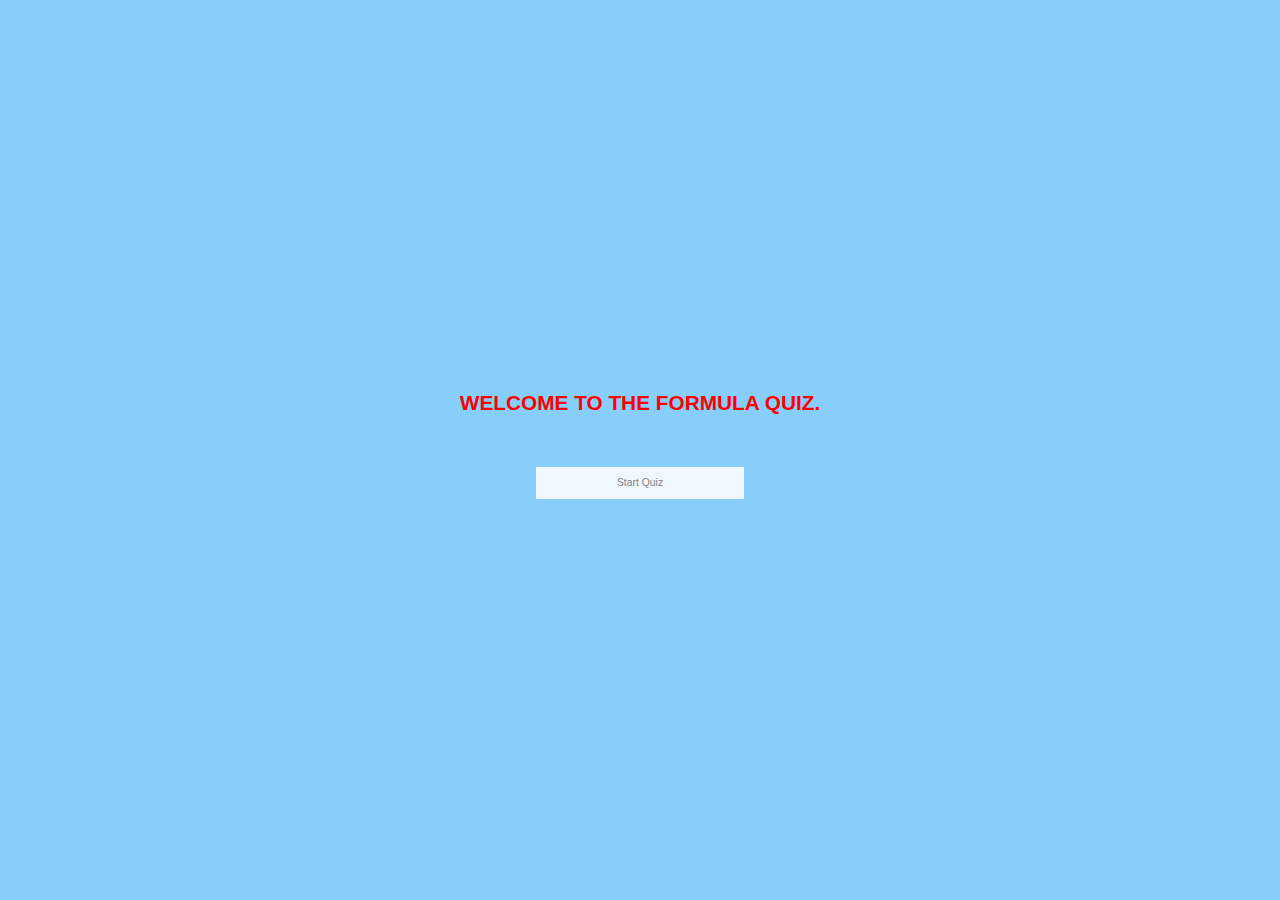
<file: index.html>
<!DOCTYPE html>
<html lang="en">
<head>
    <meta charset="UTF-8">
    <meta http-equiv="X-UA-Compatible" content="IE=edge">
    <meta name="viewport" content="width=device-width, initial-scale=1.0">
    <title>Formula Quiz</title>
    <link rel="stylesheet" href="assets/css/style.css">
</head>
<body>
    <div class="container">
        <div id="home" class="center column">
            <h1 style="color: red;">Welcome to the Formula Quiz.</h1>
            <a class="btn" href="/game.html">Start Quiz</a>
        </div>
    </div>
<script src="assets/js/script.js"></script>
</body>
</html>
</file>
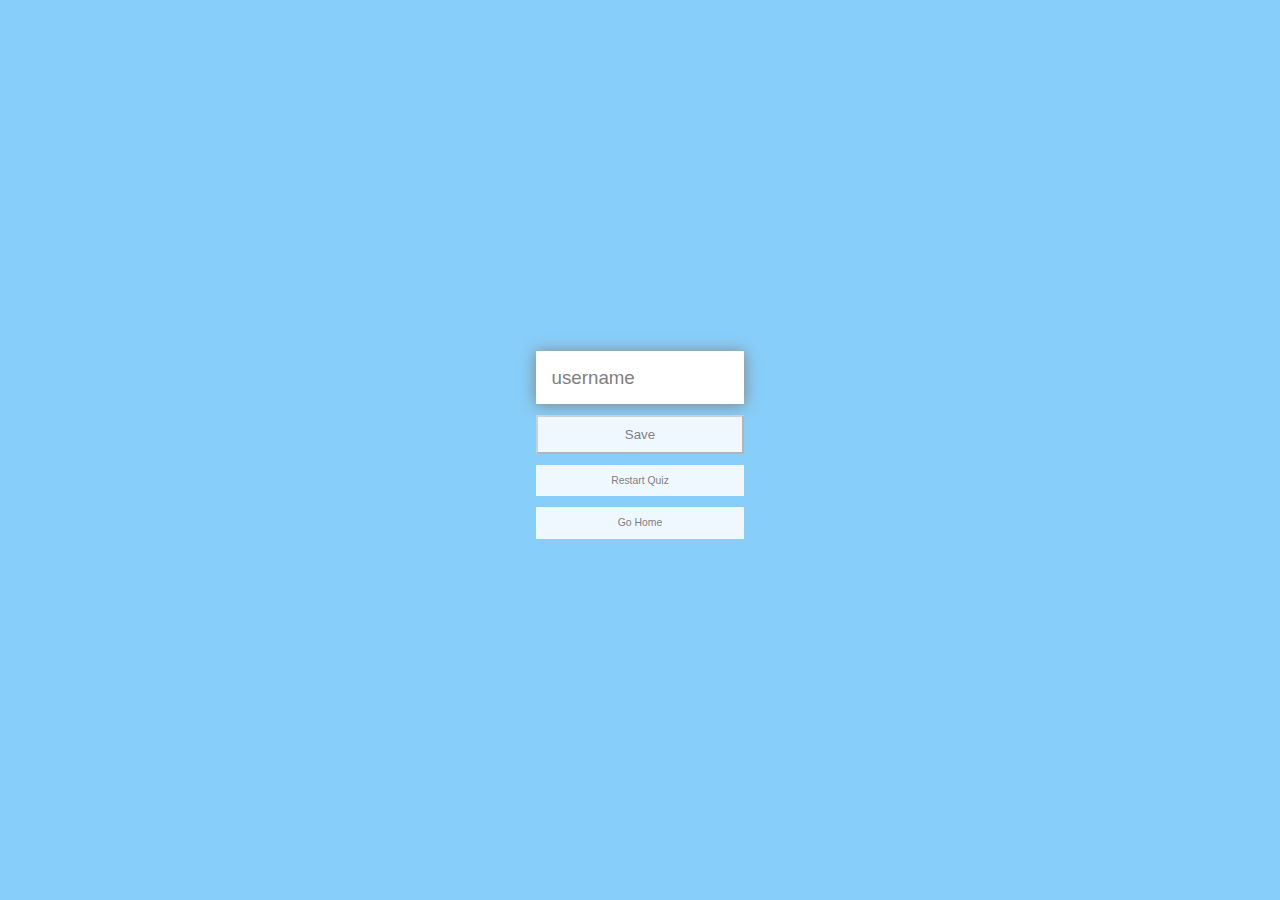
<file: end.html>
<!DOCTYPE html>
<html lang="en">
<head>
    <meta charset="UTF-8">
    <meta http-equiv="X-UA-Compatible" content="IE=edge">
    <meta name="viewport" content="width=device-width, initial-scale=1.0">
    <title>Quiz</title>
    <link rel="stylesheet" href="assets/css/style.css">
</head>
<body>
    <div class="container">
        <div id="highscore" class="center column">
            <form>
                <input 
                    type="text" 
                    name="username" 
                    id="username" 
                    placeholder="username"
                    >
                <button
                    type="submit"
                    class="btn"
                    id="saveScoreBtn"
                    onclick="saveHighScore(event)"
                    disabled
                    >
                    Save
                </button>

            </form>
            <a class="btn" href="/game.html">Restart Quiz</a>
            <a class="btn" href="/index.html">Go Home</a>
        </div>
    </div>

    <script src="/assets/js/end.js"></script>
</body>
</html>
</file>
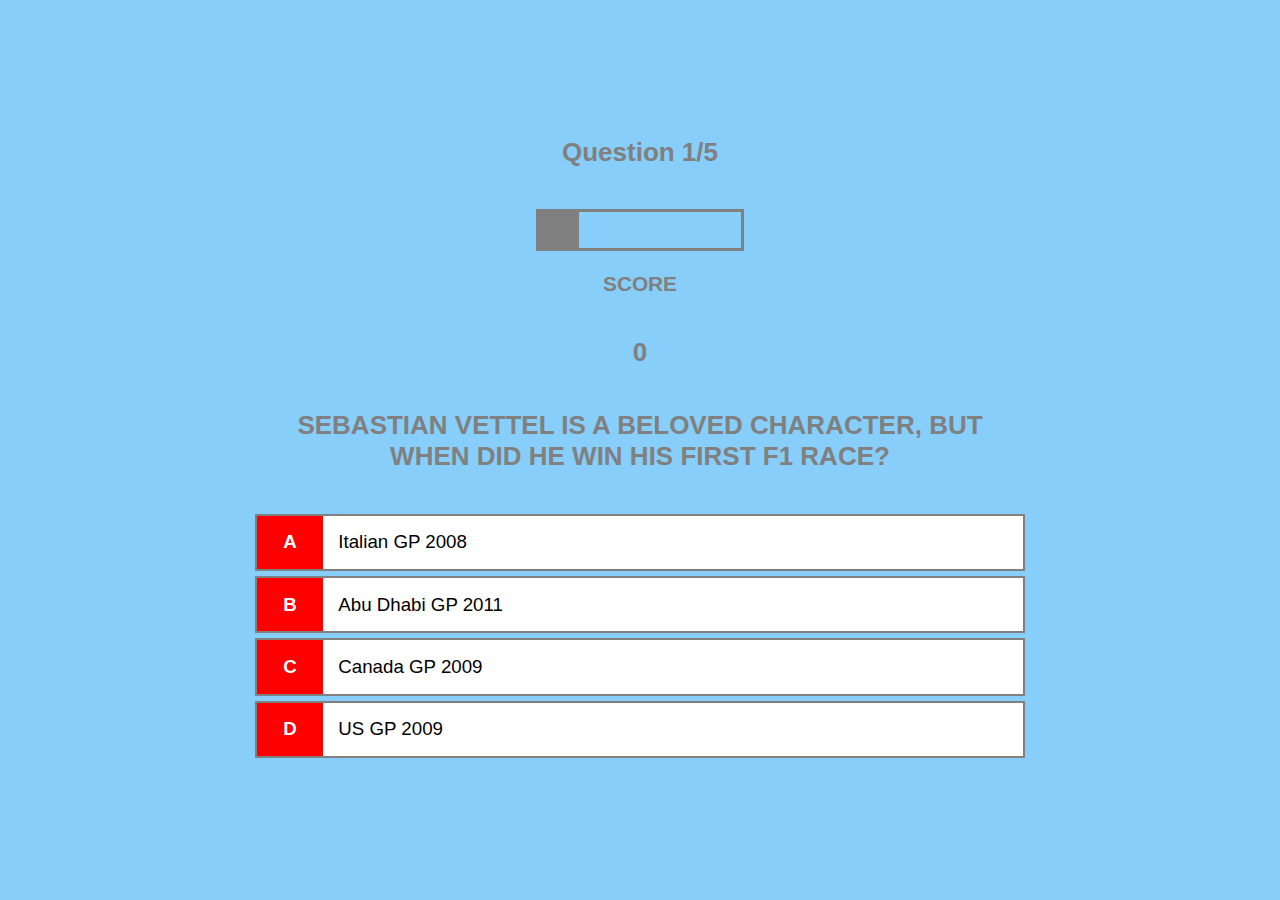
<file: game.html>
<!DOCTYPE html>
<html lang="en">
  <head>
    <meta charset="UTF-8" />
    <meta name="viewport" content="width=device-width, initial-scale=1.0" />
    <meta http-equiv="X-UA-Compatible" content="ie=edge" />
    <title>Quick Quiz - Play</title>
    <link rel="stylesheet" href="assets/css/style.css" />
  </head>
  <body>
    <div class="container">
      <div id="game" class="center column">
        <div id="hud">
          <div id="hud-item">
            <p id="progressText" class="hud-prefix">Question</p>
            <div id="progressBar">
              <div id="progressBarFull"></div>
            </div>
          </div>
          <div id="score-item">
            <h2 class="hud-prefix">Score</h2>
            <h1 class="hud-main-text" id="score">0</h1>
          </div>
        </div>
        <h2 id="question">Question</h2>
        <div class="choice-container">
          <p class="choice-prefix">A</p>
          <p class="choice-text" data-number="1">Choice 1</p>
        </div>
        <div class="choice-container">
          <p class="choice-prefix">B</p>
          <p class="choice-text" data-number="2">Choice 2</p>
        </div>
        <div class="choice-container">
          <p class="choice-prefix">C</p>
          <p class="choice-text" data-number="3">Choice 3</p>
        </div>
        <div class="choice-container">
          <p class="choice-prefix">D</p>
          <p class="choice-text" data-number="4">Choice 4</p>
        </div>
      </div>
    </div>
    <script src="assets/js/script.js"></script>
  </body>
</html>
</file>
<file: assets/css/style.css>
* {
    box-sizing: border-box;
    font-family: 'Franklin Gothic Medium', 'Arial Narrow', Arial, sans-serif;
    margin: 0;
    padding: 0;
    color: black;
}

:root {
    background-color: lightskyblue;
    font-size: 65%;
}

h1, h2, h3, h4 {
    font-weight: 600;
    margin-bottom: 3rem;
    color: grey;
    text-transform: uppercase;
    text-align: center;
}

h1 {
    color: #555;
    margin-bottom: 5rem;
}
h1 > span {
    font-weight: 500;
  }
  
  h2 {
    font-size: 2.5rem;
    margin-bottom: 4rem;
    font-weight: 700;
  }
  
  h3 {
    font-size: 2rem;
    font-weight: 500;
  }

 
/* QUIZ AREA */

.container {
    width: 100vw;
    height: 100vh;
    display: flex;
    justify-content: center;
    align-items: center;
    max-width: 80rem;
    margin: 0 auto;
    padding: 3rem;
}

.container > * {
    width: 100%;
}

.column {
    display: flex;
    flex-direction: column;
}

.center {
    justify-content: center;
    align-items: center;
}

.justify-center {
    text-align: center;
}

.text-center {
    text-align: center;
  }

.hidden {
    display: none;
}

.btn {
    padding: 1rem 0;
    width: 20rem;
    text-align: center;
    margin-bottom: 1rem;
    text-decoration: none;
    color: gray;
    background-color: aliceblue;
}

.btn:hover {
    cursor: pointer;
    transform: translateY(-0.2rem);
    transition: transform 150ms;
}

.btn[disabled]:hover {
    cursor: not-allowed;
    box-shadow: none;
    transform: none;
}

/* Quiz Css styling found in js. */

.choice-container {
    display: flex;
    margin-bottom: 0.5rem;
    width: 100%;
    font-size: 1.8rem;
    border: 0.2rem solid gray;
    background-color: white;
}

.choice-prefix {
    padding: 1.5rem 2.5rem;
    background-color: red;
    color: white;
    font-weight: 600;
}

.choice-text {
    padding: 1.5rem;
    width: 100%;
}

.choice-container:hover {
    cursor: pointer;
    transform: translateY(-0.2rem);
    transition: transform 150ms;
}

.correct {
    background-color: green;
}

.incorrect {
    background-color: red;
}

/* HUD DISPLAY */

.hud-prefix {
    text-align: center;
    font-size: 2rem;
}

.hud-main-text {
    text-align: center;
}

#progressBar {
    width: 20rem;
    height: 4rem;
    border: 0.3rem solid gray;
    margin-top: 2rem;
    margin-bottom: 2rem;
}

#progressBarFull {
    height: 3.4rem;
    background-color: gray;
    width: 0%;
}
#progressText, #score {
    font-size: 2.5rem;
    margin-bottom: 4rem;
    font-weight: 700;
    color: gray;
  }



/* Highscore Page */

form {
    width: 100%;
    flex-direction: column;
    display: flex;
    align-items: center;
}

input {
    margin-bottom: 1rem;
    width: 20rem;
    padding: 1.5rem;
    font-size: 1.8rem;
    border: none;
    box-shadow: 0 0.1rem 1.4rem 0 gray;
}

input::placeholder {
    color: gray;
}
</file>
